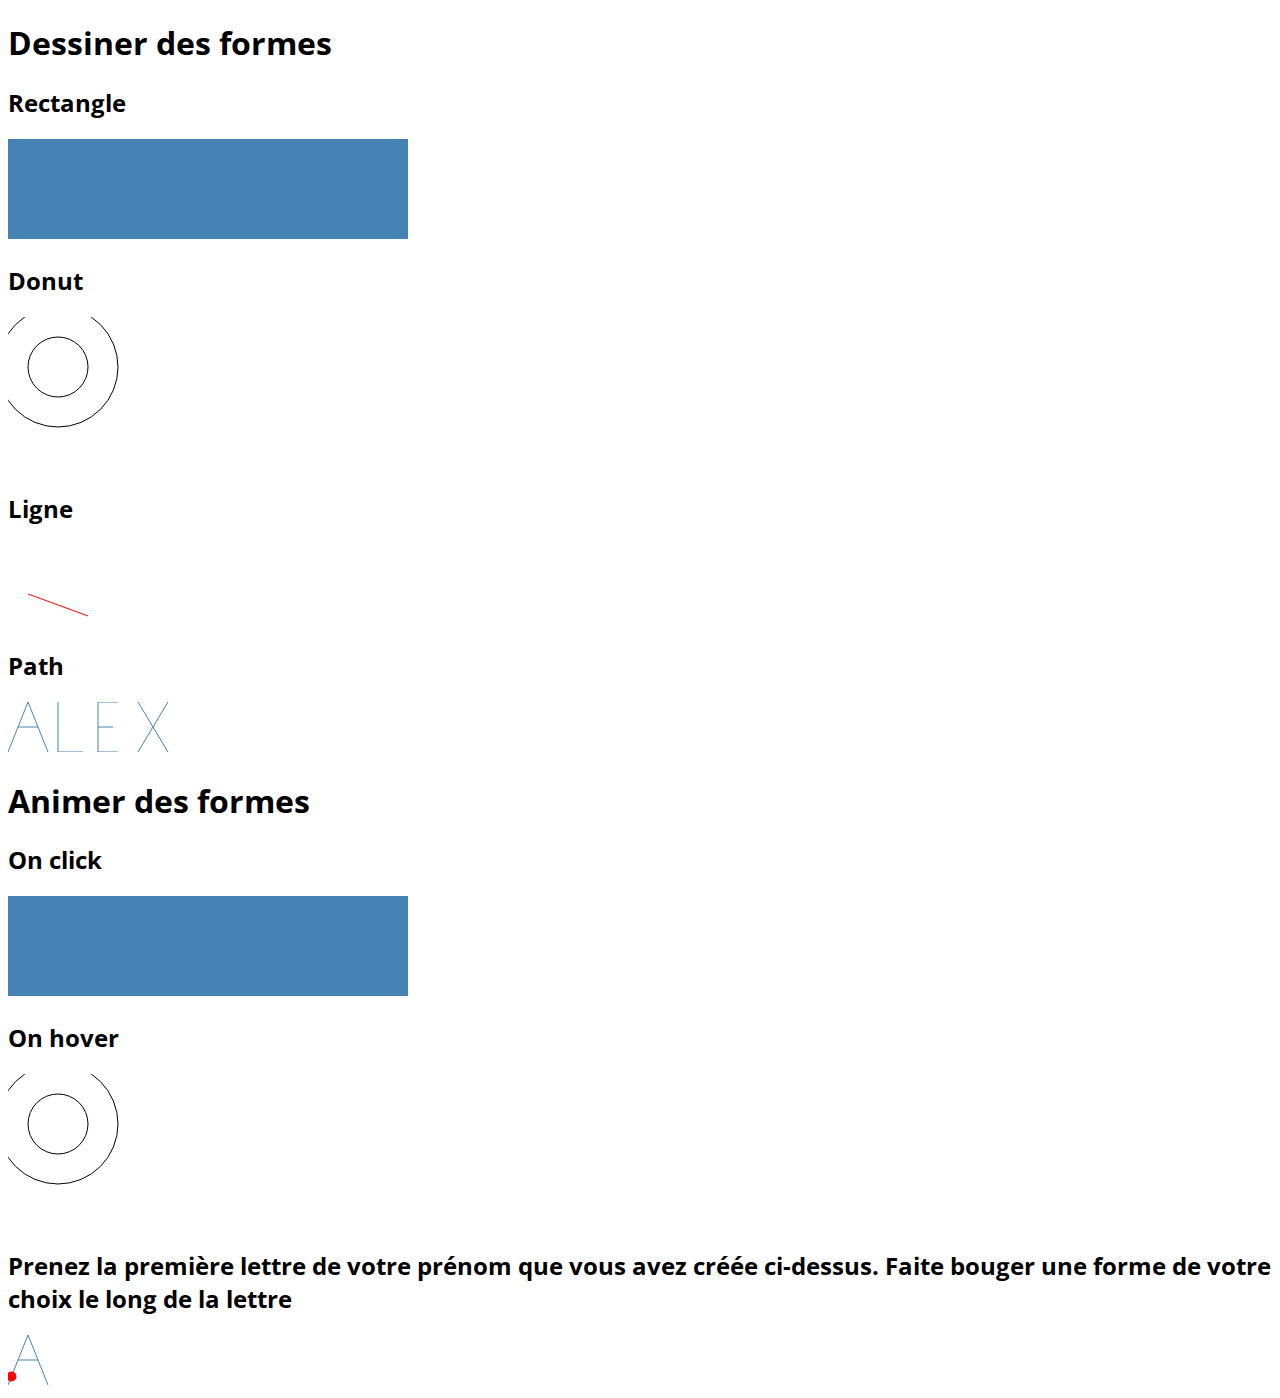
<file: 01-SVG/index.html>
<!DOCTYPE html>
<html lang="en" dir="ltr">

<head>
  <meta charset="utf-8">
  <link rel="preconnect" href="https://fonts.googleapis.com">
  <link rel="preconnect" href="https://fonts.gstatic.com" crossorigin>
  <link href="https://fonts.googleapis.com/css?family=Open+Sans" rel="stylesheet">
  <link href="css/style.css" rel="stylesheet">
  <script src="js/script.js" async></script>

  <title>1-SVG</title>
</head>

<body>

  <h1>Dessiner des formes</h1>
  <h2>Rectangle</h2>
  <svg width="700" height="100">
    <rect x="0" y="0" width="400" height="100" fill="steelblue"></rect>
  </svg>
  <h2>Donut</h2>
  <svg width="700" height="150">
    <circle cx="50" cy="50" r="60" stroke="black" fill=none></circle>
    <circle cx="50" cy="50" r="30" stroke="black" fill=none></circle>
  </svg>
  <h2>Ligne</h2>
  <svg width="700" height="80">
    <line x1="20" y1="50" x2="80" y2="72" stroke="red"></line>
  </svg>
  <h2>Path</h2>
  <svg width="700" height="50">
    <path
      d="M 0 50 L 20 0 L 40 50 M 10 25 L 30 25 M 50 0 V 50 H 75 M 90 0 V 50 M 90 0 H 110 M 90 25 H 105 M 90 50 H 110 M 130 50 L 160 0 M 130 0 L 160 50"
      fill="none" stroke="steelblue"></path>
  </svg>
  <h1>Animer des formes</h1>
  <h2>On click</h2>
  <svg width="700" height="100">
    <rect x="0" y="0" width="400" height="100" fill="steelblue" id="rectangle" onclick="changeCouleur()"></rect>
  </svg>
  <h2>On hover</h2>
  <svg width="700" height="150">
    <circle cx="50" cy="50" r="60" stroke="black" fill=none id='cercle' onmouseover="agrandirCercle()"
      onmouseout="retrecirCercle()"></circle>
    <circle cx="50" cy="50" r="30" stroke="black" fill=none></circle>
  </svg>
  <h2>Prenez la première lettre de votre prénom que vous avez créée ci-dessus. Faite bouger une forme de votre choix le
    long de la lettre</h2>
  <svg width="700" height="50">
    <path d="M 0 50 L 20 0 L 40 50 M 10 25 L 30 25" fill="none" stroke="steelblue"></path>
    <circle r="5" fill="red">
      <animateMotion dur="10s" repeatCount="indefinite" path="M 0 50 L 20 0 L 40 50 M 10 25 L 30 25" />
    </circle>
  </svg>

</body>

</html>
</file>
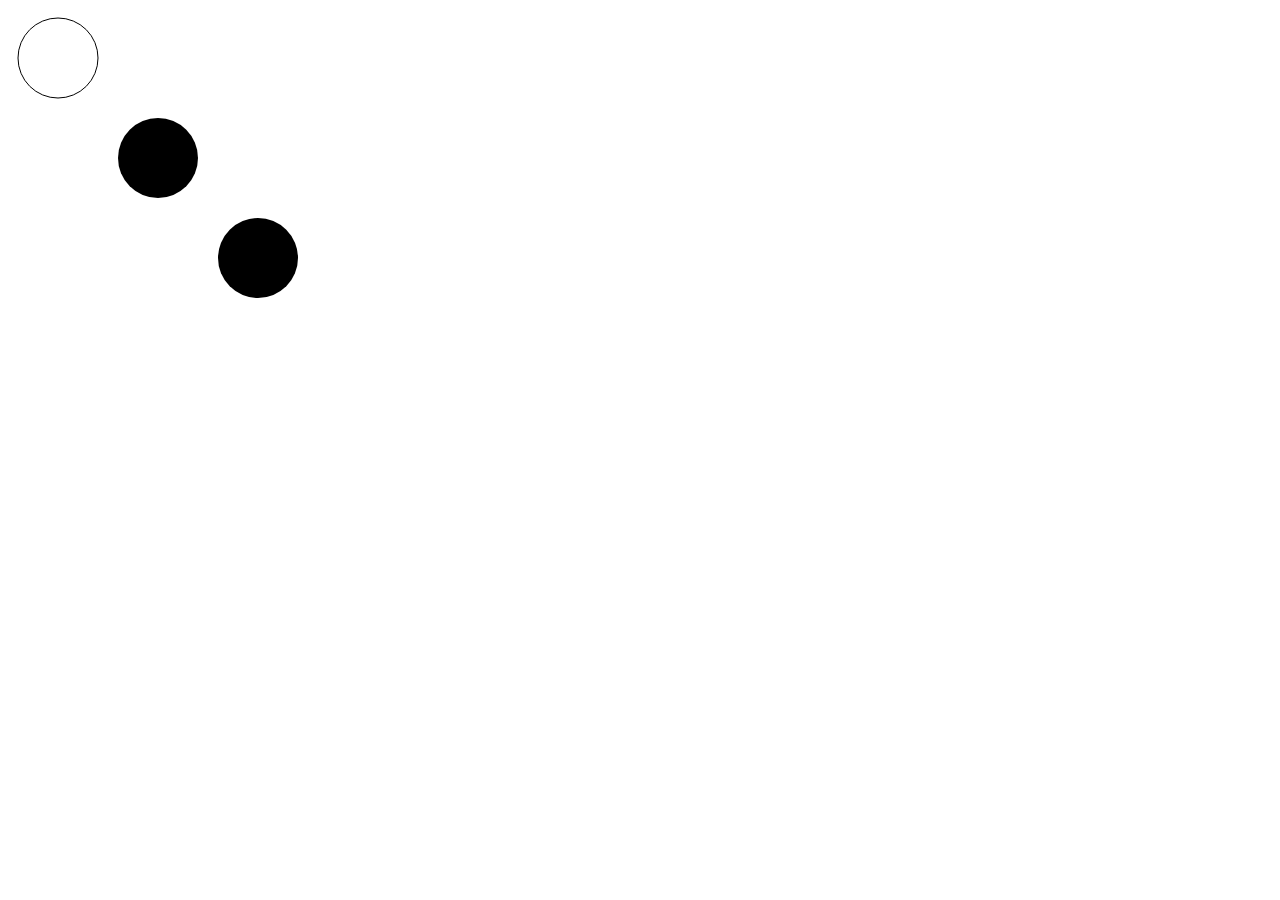
<file: 02-intro-d3/public/index.html>
<!DOCTYPE html>
<html lang="en">
<head>
    <meta charset="UTF-8">
    <title>02-intro-d3</title>
    <link rel="shortcut icon" href="../assets/img/favicon.ico">
</head>
<body>
    <svg width="400" height="300" id="monsvg">
        <circle id="cercle1" cx="50" cy="50" r="40" stroke="black" fill="none"></circle>
        <circle id="cercle2" cx="150" cy="150" r="40" fill="black"></circle>
        <circle id="cercle3" cx="250" cy="250" r="40" fill="black"></circle>
    </svg>
    <div>

    </div>
</html>
</file>
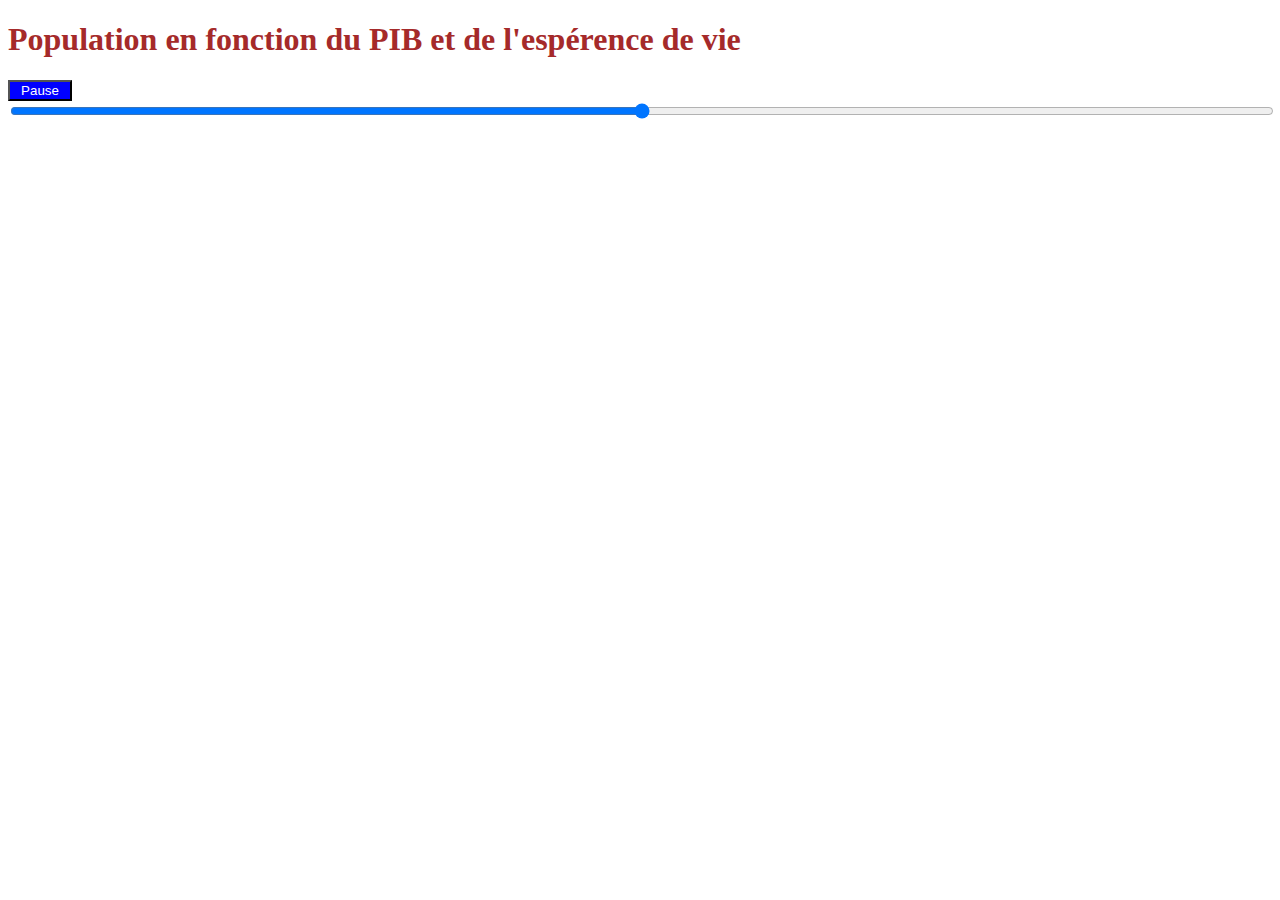
<file: 04-gapminder/public/index.html>
<!DOCTYPE html>
<html lang="en">

<head>
    <meta charset="UTF-8">
    <title>Gapminder - animation</title>
    <link rel="shortcut icon" href="../assets/img/favicon.ico">

    <style>
        #yearRange {
            width: 100%;
        }
        
        #play {
            width: 4rem;
            background-color: blue;
            color: white;
        }
        h1 {
            color:brown;
        }
    </style>
</head>

<body>
    <div id="population_income">
        <h1 class="graphique_title">Population en fonction du PIB et de l'espérence de vie</h1>
        <div class="graphique"></div>
    </div>
    <div id="tooltip"></div>
    <button id="play">Pause</button>
    <input type="range" id="yearRange">
    <label for="yearRange"></label>
</body>

</html>
</file>
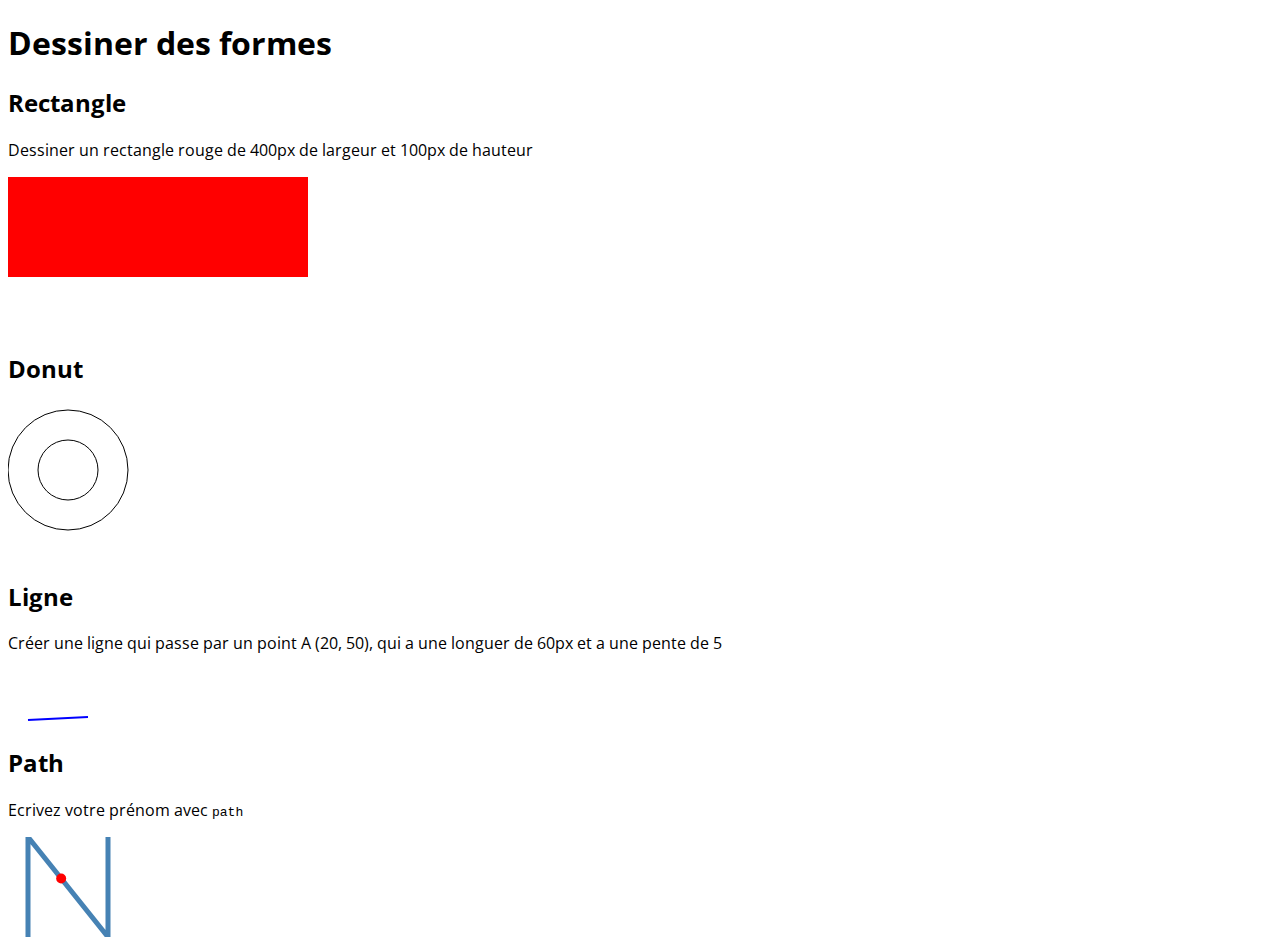
<file: corrections/01-SVG/index.html>
<!DOCTYPE html>
<html lang="en" dir="ltr">
  <head>
    <meta charset="utf-8">
    <link rel="preconnect" href="https://fonts.googleapis.com">
    <link rel="preconnect" href="https://fonts.gstatic.com" crossorigin>
    <link href="https://fonts.googleapis.com/css?family=Open+Sans" rel="stylesheet">
    <link href="css/style.css" rel="stylesheet">

    <title>1-SVG</title>
    </head>
    <body>

    <h1>Dessiner des formes</h1>
    <h2>Rectangle</h2>
    <p>Dessiner un rectangle rouge de 400px de largeur et 100px de hauteur</p>

    <svg>
      <rect id='rectangle' width="400" height="100" fill="red"></rect>
    </svg>

    <h2>Donut</h2>
    <svg>
      <g transform='translate(10, 15)'>
      <circle cx="50" cy="50" r="60" fill='none' stroke='black' ></circle>
      <circle cx="50" cy="50" r="30" fill="none" stroke='black' id="donut" ></circle>
      </g>
    </svg>

    <h2>Ligne</h2>
    <p>Créer une ligne qui passe par un point A (20, 50), qui a une longuer de 60px et a une pente de 5</p>
    <svg width="80" height="51">
      <line x1="20" y1="50" x2="80" y2="47" stroke="blue" stroke-width="2"></line>
    </svg>


    <h2>Path</h2>
    <p>Ecrivez votre prénom avec <code>path</code></p>
    <svg width="800" height="100">
  	<path d="M 20 100 V0 L100 100 V100 0" fill="none" stroke="steelblue" stroke-width="5" id="firstLetter"></path>
    <circle r="5" fill="red">
          <animateMotion dur="1.5s" repeatCount="indefinite">
            <mpath xlink:href="#firstLetter" />
          </animateMotion>
    </svg>


    <script src="script.js"></script>
  </body>
</html>
</file>
<file: 01-SVG/css/style.css>
body {
      font-family: 'Open Sans', sans-serif;
}
.rectangleRouge{
      fill : 'red';
}
.rectangle{
      fill:"black";
}
</file>
<file: corrections/01-SVG/css/style.css>
body {
      font-family: 'Open Sans', sans-serif;
}
</file>
